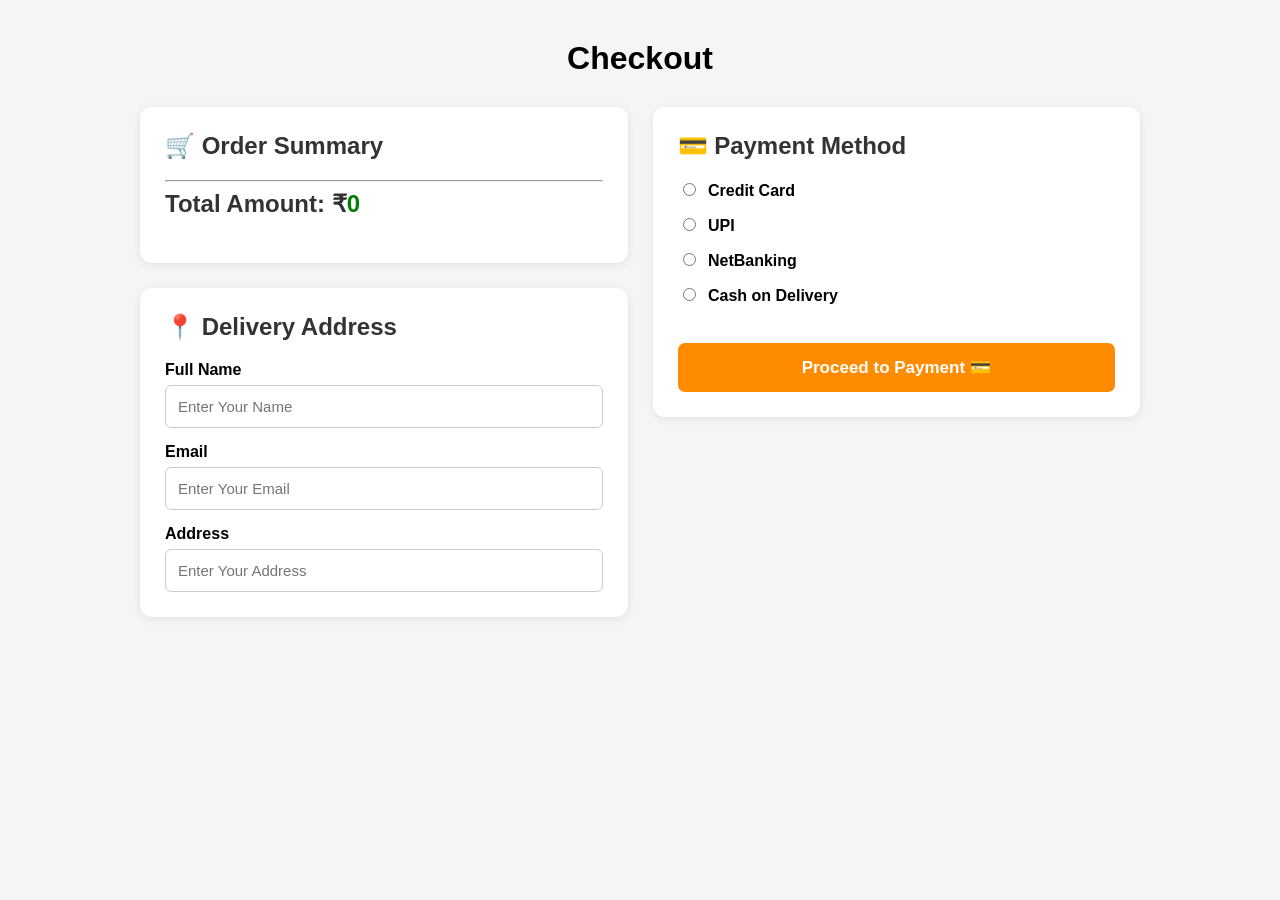
<file: checkout.html>
<!DOCTYPE html>

<html lang="en">

<head>
<meta charset="UTF-8">
<meta name="viewport" content="width=device-width, initial-scale=1.0">
<title>Checkout</title>
<link rel="stylesheet" href="./CSS/checkout.css">
<script src="https://checkout.razorpay.com/v1/checkout.js"></script>

</head>
<body>
<div class="checkout-container">

    <h1 class="checkout-title">
        Checkout
    </h1>


    <div class="checkout-content">


        <!-- LEFT SIDE -->

        <div>

            <!-- Order Summary -->

            <div class="checkout-card">

                <h2>
                    🛒 Order Summary
                </h2>

                <div id="orderSummary"></div>

                <hr>

                <h2>
                    Total Amount:
                    ₹<span id="orderTotal">0</span>
                </h2>

            </div>



            <!-- Delivery Address -->

            <div class="checkout-card">

                <h2>
                    📍 Delivery Address
                </h2>


                <label for="fullName">
                    Full Name
                </label>

                <input
                    type="text"
                    id="fullName"
                    placeholder="Enter Your Name"
                >


                <label for="email">
                    Email
                </label>

                <input
                    type="email"
                    id="email"
                    placeholder="Enter Your Email"
                >


                <label for="address">
                    Address
                </label>

                <input
                    type="text"
                    id="address"
                    placeholder="Enter Your Address"
                >

            </div>

        </div>



        <!-- RIGHT SIDE -->

        <div>

            <div class="checkout-card">

                <h2>
                    💳 Payment Method
                </h2>


                <div class="payment-option">

                    <label>

                        <input
                            type="radio"
                            name="payment"
                            value="card"
                            onchange="showPaymentFields()"
                        >

                        Credit Card

                    </label>

                </div>


                <div class="payment-option">

                    <label>

                        <input
                            type="radio"
                            name="payment"
                            value="upi"
                            onchange="showPaymentFields()"
                        >

                        UPI

                    </label>

                </div>


                <div class="payment-option">

                    <label>

                        <input
                            type="radio"
                            name="payment"
                            value="netbanking"
                            onchange="showPaymentFields()"
                        >

                        NetBanking

                    </label>

                </div>


                <div class="payment-option">

                    <label>

                        <input
                            type="radio"
                            name="payment"
                            value="cod"
                            onchange="showPaymentFields()"
                        >

                        Cash on Delivery

                    </label>

                </div>


                <!-- Dynamic payment fields -->

                <div id="paymentFields"></div>


                <br>


                <button
                    class="checkout-button"
                    onclick="proceedToPayment()"
                >

                    Proceed to Payment 💳

                </button>

            </div>

        </div>


    </div>

</div>



<script src="checkout.js"></script>

</body>

</html>
</file>
<file: CSS/checkout.css>
* {
  box-sizing: border-box;
  }

body {
margin: 0;
font-family: Arial, sans-serif;
background: #f5f5f5;
}

.checkout-container {
width: 90%;
max-width: 1000px;
margin: 40px auto;
}

.checkout-title {
text-align: center;
margin-bottom: 30px;
}

.checkout-content {
display: grid;
grid-template-columns: 1fr 1fr;
gap: 25px;
}

.checkout-card {
background: white;
padding: 25px;
border-radius: 12px;
box-shadow: 0 2px 10px rgba(0, 0, 0, 0.08);
margin-bottom: 25px;
}

.checkout-card h2 {
margin-top: 0;
color: #333;
}

#orderSummary p {
padding: 10px 0;
border-bottom: 1px solid #eee;
}

label {
display: block;
margin-top: 15px;
margin-bottom: 6px;
font-weight: bold;
}

input[type="text"],
input[type="email"],
input[type="password"],
select {
width: 100%;
padding: 12px;
border: 1px solid #ccc;
border-radius: 6px;
font-size: 15px;
}

input[type="radio"] {
margin-right: 8px;
}

.payment-option {
margin: 12px 0;
}

#paymentFields {
margin-top: 20px;
}

#orderTotal {
color: green;
}

.checkout-button {
width: 100%;
padding: 14px;
border: none;
border-radius: 7px;
background: #ff8c00;
color: white;
font-size: 17px;
font-weight: bold;
cursor: pointer;
}

.checkout-button:hover {
background: #e67d00;
}

@media (max-width: 700px) {

```
.checkout-content {
    grid-template-columns: 1fr;
}

.checkout-container {
    width: 95%;
}
```

}
</file>
